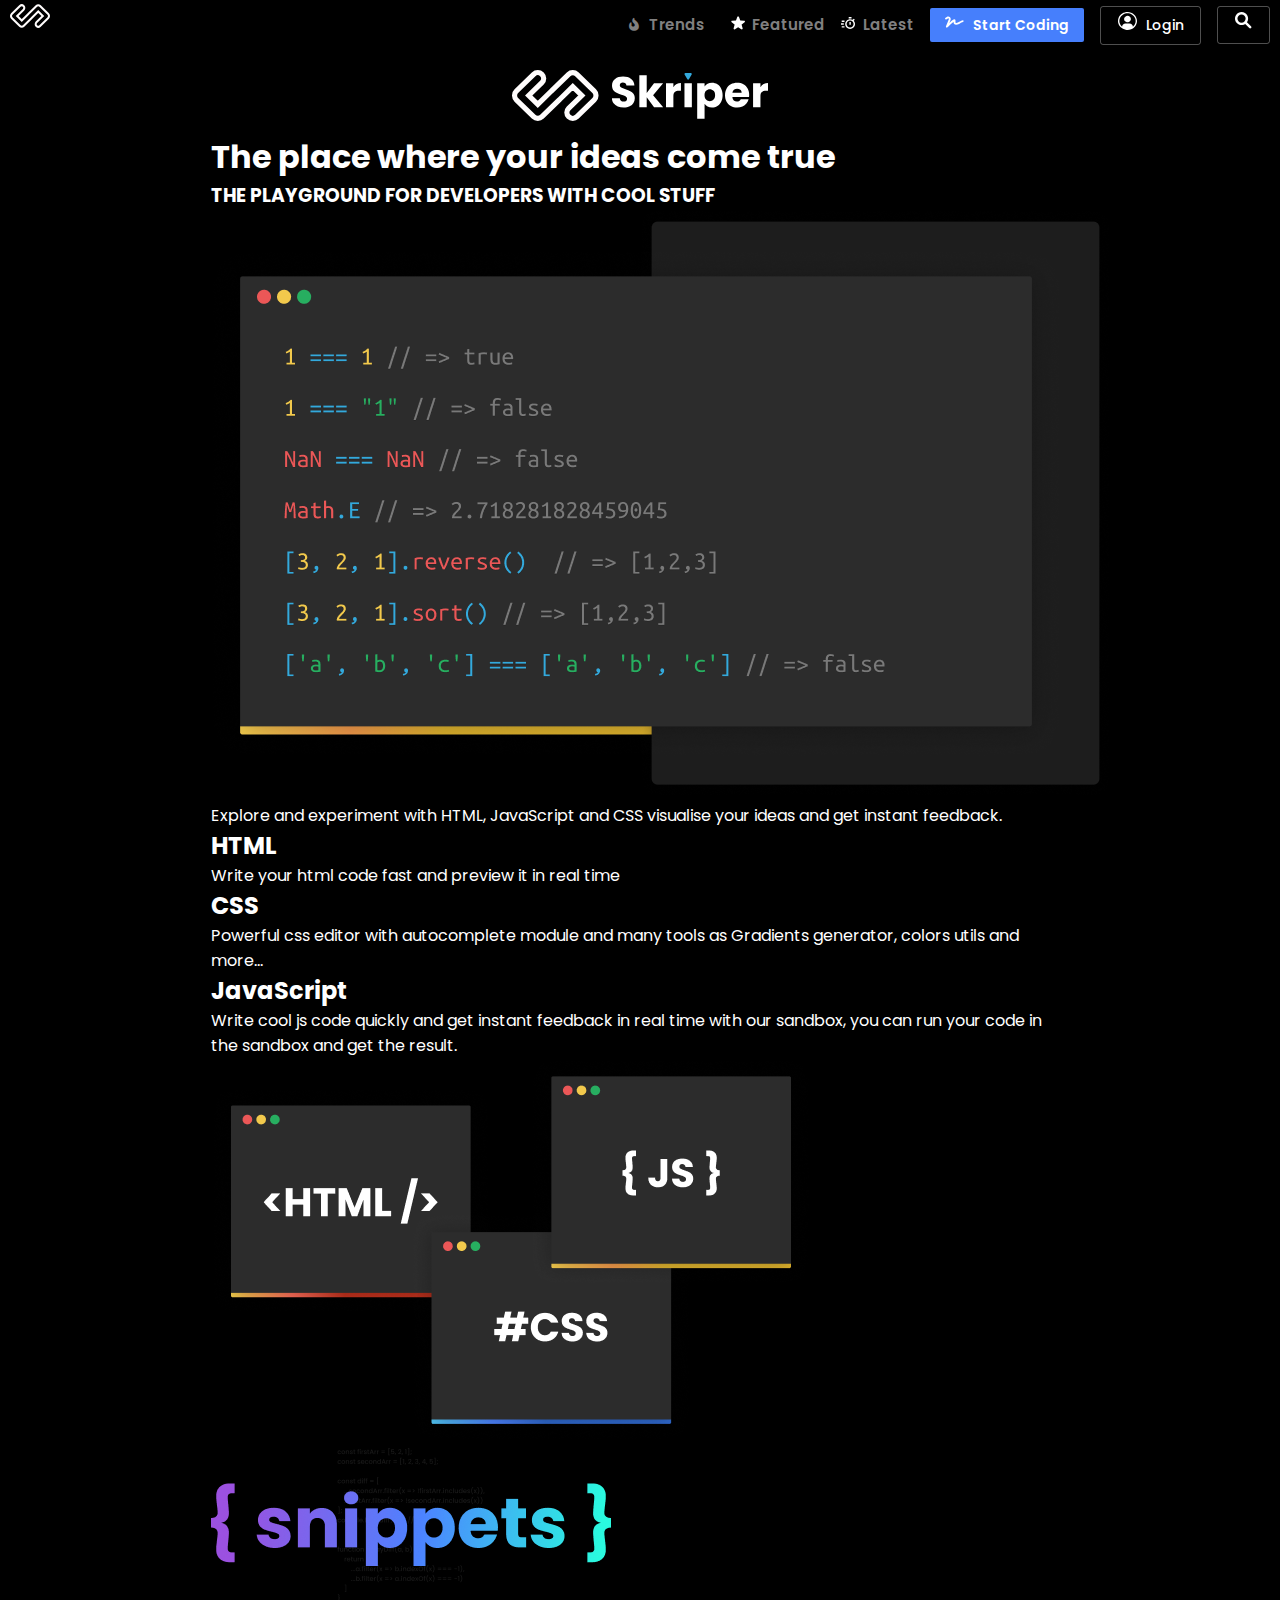
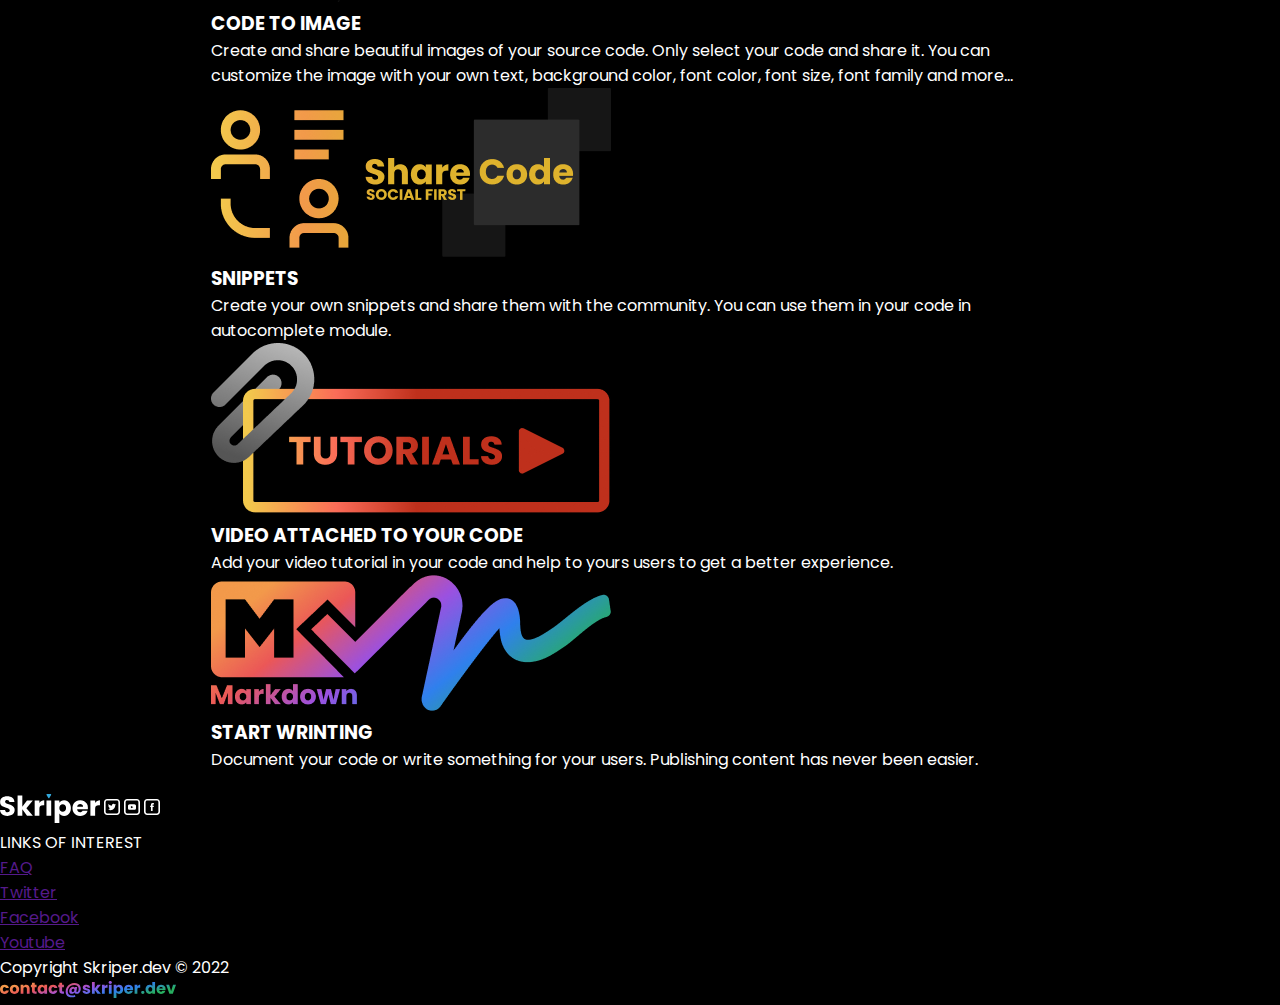
<file: index.html>
<!DOCTYPE html>
<html lang="en">

<head>
    <meta charset="UTF-8">
    <meta http-equiv="X-UA-Compatible" content="IE=edge">
    <meta name="viewport" content="width=device-width, initial-scale=1.0">
    <link rel="stylesheet" href="https://cdnjs.cloudflare.com/ajax/libs/font-awesome/6.1.1/css/all.min.css">
    <link rel="stylesheet" href="style.css">
    <title>The place where your ideas come true &bull; Skriper</title>
</head>

<body>
    <header>
        <div class="logo-img"><a href="#"><img class="logo" src="images/just-logo.svg" alt="logo"></a></div>
        
        <nav class="list-items">
            
            <div class="list-item">
                <ul>
                    <li>
                        <a href="trends/trends.html"><i class="fa-solid fa-fire-flame-curved fa-sm"></i><span>Trends</span></a>
                    </li>
                </ul>
            </div>
            <div class="list-items">
                <ul>
                    <li>
                        <a href="featured.html"><img class="nav-img" src="images/star-filled.svg" alt=""> Featured</a>
                    </li>
                </ul>
            </div>
            <div class="list-items">
                <ul>
                    <li>
                        <a href="latest.html"><img class="nav-img" src="images/watch.svg" alt=""> Latest</a>
                    </li>
                </ul>
            </div>
            <ul>
                <li>
                    <a class="start-coding" href="#"><svg class="nav-img waves" width="16" height="16" viewBox="0 0 640 385" fill="none"
                            xmlns="http://www.w3.org/2000/svg" data-v-3ad87630="">
                            <path
                                d="M623.2 129C571.4 132.5 497.5 183.7 460.1 200.5C431 213.6 405.9 224.9 384 224.9C361.4 224.9 358 208.7 362.7 173C363.8 165 374.4 93.8001 320 96.9001C294.9 98.4001 255.7 121.7 150.5 222.9L192 119.2C222.4 43.3001 138.8 -32.2999 62.3 16.4001L7.4 53.3001C-3.8147e-06 58.0001 -2.2 67.9001 2.5 75.4001L19.7 102.4C24.4 109.9 34.3 112.1 41.8 107.3L99.8 68.4001C118.2 56.7001 140.5 75.6001 132.5 95.5001L34.3 341.1C27.5 358 37 385 64 385C72.3 385 80.5 381.8 86.6 375.6C128.8 333.4 241.3 224.9 297.8 179.8C295.6 208.3 295.7 238.7 318.4 263.6C333.7 280.4 355.7 288.9 383.9 288.9C419.5 288.9 451.9 274.3 486.2 258.9C519.2 244.1 585.2 196.3 624.6 193.1C633.1 192.4 639.8 185.8 639.8 177.3V145.2C640 136.1 632.3 128.4 623.2 129V129Z"
                                fill="#FFFFFF" data-v-3ad87630=""></path>
                        </svg>Start Coding</a>
                </li>
            </ul>
            <ul>
                <li><a  class="nav-login" href=""><img class="nav-img login-img" src="images/login.svg" alt="">Login</a></li>
            </ul>
            <ul>
                <li><a  class="zoom" href="#"><img class="zoom-img" src="images/zoom.svg" alt=""></a></li>
            </ul>
        </nav>
    </header>

    <main>
        <div class="container">
            <div class="logo-text-div"><img class="logo-text" src="images/logo-text.svg" alt="skriper-logo-text"></div>
            

            <section>
                <h1>
                    The place where your ideas come true
                </h1>
                <h3>THE PLAYGROUND FOR DEVELOPERS WITH COOL STUFF</h3>
                <img src="images/code.png" alt="code pic">
                <p>Explore and experiment with HTML, JavaScript and CSS visualise your ideas and get instant feedback.
                </p>
                <div>
                    <h2>HTML</h2>
                    <p>Write your html code fast and preview it in real time</p>

                    <h2>CSS</h2>
                    <p>Powerful css editor with autocomplete module and many tools as Gradients generator, colors utils
                        and
                        more...</p>

                    <h2>JavaScript</h2>
                    <p>Write cool js code quickly and get instant feedback in real time with our sandbox, you can run
                        your
                        code in the sandbox
                        and get the result.</p>
                </div>
                <div>
                    <img src="images/html-css-js.png" alt="html-css-js">
                </div>
            </section>
            <section>
                <div>
                    <img src="images/snippets.png" alt="share-code">
                    <div>
                        <h3>CODE TO IMAGE</h3>
                        <p>Create and share beautiful images of your source code. Only select your code and share it.
                            You
                            can customize the image with your own text, background color, font color, font size, font
                            family
                            and more...</p>
                    </div>
                </div>

                <div>
                    <img src="images/share-code.png" alt="share-code">
                    <div>
                        <h3>SNIPPETS</h3>
                        <p>Create your own snippets and share them with the community. You can use them in your code in
                            autocomplete module.</p>
                    </div>
                </div>

                <div>
                    <img src="images/tutorials.png" alt="share-code">
                    <div>
                        <h3>VIDEO ATTACHED TO YOUR CODE</h3>
                        <p>Add your video tutorial in your code and help to yours users to get a better experience.</p>
                    </div>
                </div>

                <div>
                    <img src="images/markdown.png" alt="share-code">
                    <div>
                        <h3>START WRINTING</h3>
                        <p>Document your code or write something for your users. Publishing content has never been
                            easier.
                        </p>
                    </div>
                </div>
        </div>
        </section>
        </div>
    </main>
    <footer>
        <div>
            <img src="images/just-skripper-text.svg" alt="">
            <img src="images/twitter (1).svg" alt="">
            <img src="images/youtube (1).svg" alt="">
            <img src="images/facebook (1).svg" alt="">
        </div>

        <div>
            <p>LINKS OF INTEREST</p>
            <ul>
                <li><a href="">FAQ</a></li>
            </ul>
            <ul>
                <li><a href="">Twitter</a></li>
            </ul>
            <ul>
                <li><a href="">Facebook</a></li>
            </ul>
            <ul>
                <li><a href="">Youtube</a></li>
            </ul>
        </div>

        <div>
            <p>Copyright Skriper.dev &copy; 2022</p>
            <img src="images/contact-skriper-text (1).svg" alt="contact-skriper-text">
        </div>
        </div>
    </footer>
</body>

</html>
</file>
<file: style.css>
@import url('https://fonts.googleapis.com/css2?family=Poppins:wght@400;500;600;700&display=swap');

* {
    margin: 0;
    padding: 0;
    box-sizing: border-box;
}

body {
    background-color: black;
    color: white;
    font-family: 'Poppins', sans-serif;
}

header {
    display: flex;
    justify-content: space-between;
    align-items: center;
    margin: 0 0.6rem;
}

.container {
    width: 70%;
    margin: 0 auto;
    padding: 1.2rem;
}

.logo {
    
    /* padding-top: 10px; */
}

nav {
    display: flex;
    justify-content: center;
    align-items: center;
    padding-top: 10px;
}

.list-items {
display: flex;
   align-items: center;
   justify-content: center;
}

span {
    margin: 0 10px;
}

nav ul li {
   list-style-type: none;
   margin-left: 1rem;
   
   /* padding: 0.7rem 0; */
}

nav ul li a {
    color: gray;
    text-decoration: none;
    font-size: 15px;
    font-weight: 600;
}

.nav-img {
    padding-right: 3.5px;
    /* vertical-align: middle; */
}

nav ul li a:hover {
    color: white;
}

.start-coding {
    background-color: rgb(70, 127, 252);
    color: white;
    padding: 0.5em 1.1em;
    border-radius: 2px;
    outline: none;
    border: none;
    font-weight: 600;
    font-size: 14px;
}

.waves {
    width: 22px;
    margin-right: 0.4em;
}

.nav-login {
    /* border: 0.3px solid whitesmoke; */
    border: 1px rgba(255, 255, 255, 0.308) solid;
    padding: 0.6em 1.2em;
    font-weight: 500;
    font-size: 14px;
    border-radius: 3px;
    color: white;
}

.login-img {
    /* vertical-align: middle; */
    margin-right: 0.4em;
    width: 22px;
}

.zoom {
    border: 1px rgba(255, 255, 255, 0.308) solid;
    padding: 0.5em 1.1em;
    border-radius: 3px;
}

.zoom-img {
    /* vertical-align: middle; */
    width: 18px;
}

/* Hero section */
.logo-text {
    margin: 0 auto;
    
}

.logo-text-div {
    width: 100%;
    display: flex;
}
</file>
